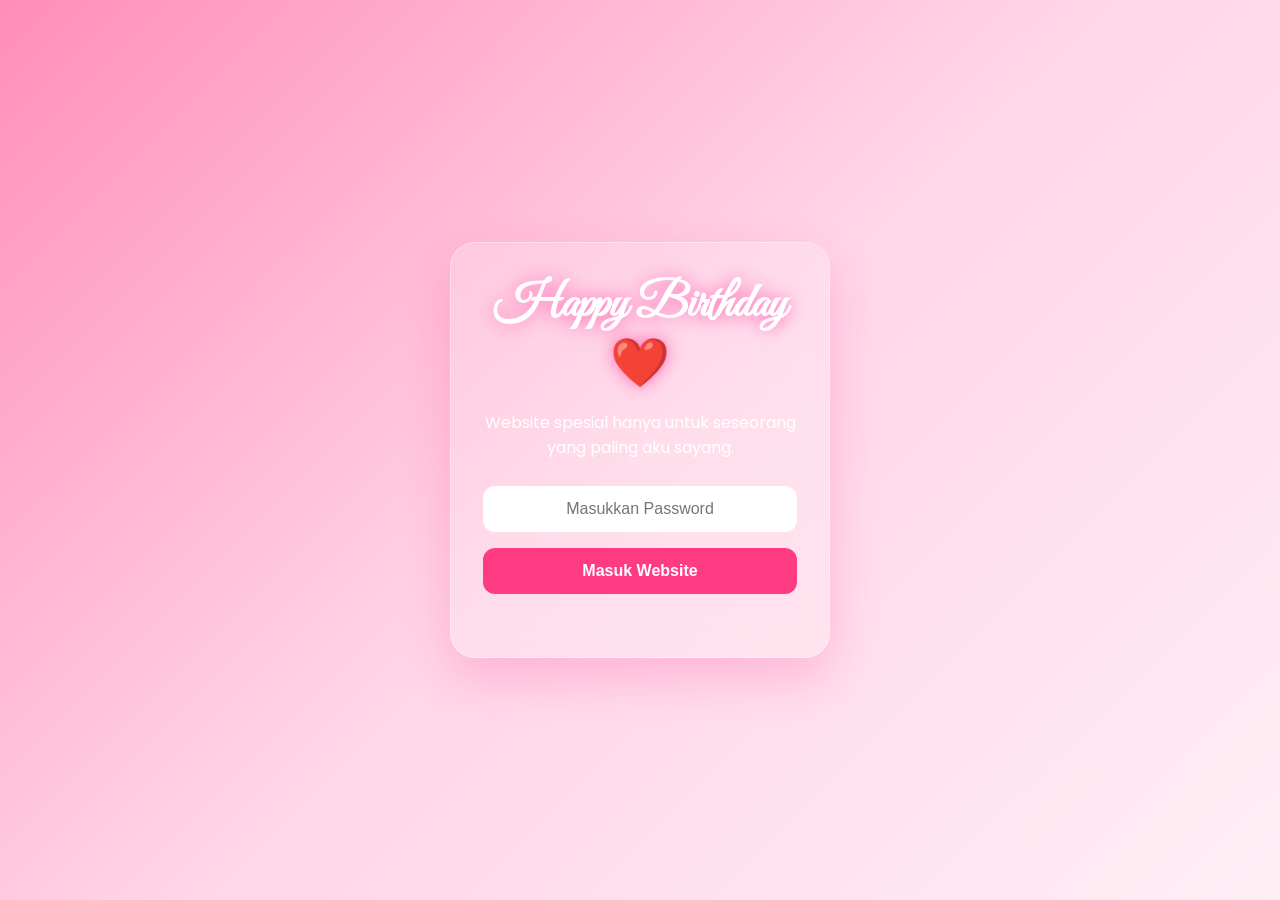
<file: index.html>
<!doctype html>
<html lang="id">
<head>
  <meta charset="utf-8">
  <meta name="viewport" content="width=device-width,initial-scale=1">
  <meta name="theme-color" content="#ff8eb8">
  <title>Happy Birthday Sayanggkuu ❤️</title>

  <link href="https://fonts.googleapis.com/css2?family=Poppins:wght@300;500;700&family=Great+Vibes&display=swap" rel="stylesheet">

  <style>
    /* Reset */
    * { box-sizing: border-box; margin: 0; padding: 0; }

    html,body { height: 100%; }

    body {
      display: flex;
      align-items: center;
      justify-content: center;
      font-family: Poppins, sans-serif;
      background: linear-gradient(135deg,#ff8eb8,#ffd6e7,#ffeef5);
      overflow: hidden;
    }

    .container {
      width: min(90vw, 380px);
      background: rgba(255,255,255,.18);
      backdrop-filter: blur(18px);
      border-radius: 25px;
      padding: 32px;
      text-align: center;
      box-shadow: 0 20px 50px rgba(255,0,128,.18);
      border: 1px solid rgba(255,255,255,.35);
      position: relative;
      z-index: 10;
    }

    h1 {
      font-family: "Great Vibes", cursive;
      color: #fff;
      font-size: 48px;
      text-shadow: 0 0 18px hotpink;
    }

    p { color: #fff; margin: 12px 0 18px; }

    .sr-only {
      position: absolute !important;
      height: 1px; width: 1px;
      overflow: hidden;
      clip: rect(1px, 1px, 1px, 1px);
      white-space: nowrap;
    }

    input[type="password"] {
      width: 100%;
      padding: 14px;
      border: none;
      border-radius: 12px;
      font-size: 16px;
      text-align: center;
      margin-top: 8px;
      outline: none;
    }

    button {
      width: 100%;
      padding: 14px;
      margin-top: 16px;
      border: none;
      border-radius: 12px;
      cursor: pointer;
      font-size: 16px;
      font-weight: 700;
      background: #ff3b84;
      color: white;
      transition: transform .18s ease, background .18s ease;
    }

    button:hover { transform: translateY(-2px); background: #ff0066; }

    #error {
      margin-top: 12px;
      color: #fff3b0;
      min-height: 1.2em;
    }

    /* Floating hearts layer (visual only) */
    .hearts {
      position: absolute;
      inset: 0;
      pointer-events: none;
      overflow: hidden;
      z-index: 1;
    }

    .heart {
      position: absolute;
      transform: translateY(100vh);
      will-change: transform, opacity;
      animation-name: floatUp;
      animation-timing-function: linear;
      animation-iteration-count: infinite;
    }

    @keyframes floatUp {
      0%   { transform: translateY(100vh) scale(0.9); opacity: 0; }
      10%  { opacity: 0.85; }
      100% { transform: translateY(-120px) scale(1); opacity: 0; }
    }

    @media (max-width: 360px) {
      h1 { font-size: 40px; }
    }
  </style>
</head>
<body>

  <div class="container" role="main">
    <h1>Happy Birthday ❤️</h1>
    <p>Website spesial hanya untuk seseorang yang paling aku sayang.</p>

    <form id="loginForm" autocomplete="off" novalidate>
      <label for="password" class="sr-only">Masukkan Password</label>
      <input id="password" name="password" type="password" placeholder="Masukkan Password" inputmode="numeric" aria-describedby="error" />
      <button type="submit">Masuk Website</button>
      <div id="error" role="alert" aria-live="assertive"></div>
    </form>
  </div>

  <!-- visual hearts (ARIA-hidden) -->
  <div class="hearts" aria-hidden="true"></div>

  <script>
    // NOTE: Client-only password checks are not secure. This is okay for a private surprise but do not use for anything sensitive.
    // If you want stronger protection, validate the password on a server.

    // (Optional) Plain-check password (for small private use). Replace with server-side check for real security.
    const PLAIN_PASSWORD = "14626";

    const form = document.getElementById('loginForm');
    const input = document.getElementById('password');
    const error = document.getElementById('error');

    form.addEventListener('submit', function (ev) {
      ev.preventDefault();
      const val = input.value || "";
      // simple comparison — still visible in client code
      if (val === PLAIN_PASSWORD) {
        // proceed
        window.location.href = "birthday.html";
      } else {
        error.textContent = "Password Salah ❤️";
        input.focus();
      }
    });

    // Create floating hearts with limited DOM nodes to reduce cost
    const heartsContainer = document.querySelector('.hearts');
    const HEART_COUNT = 22;
    for (let i = 0; i < HEART_COUNT; i++) {
      const h = document.createElement('div');
      h.className = 'heart';
      h.textContent = '❤';
      h.style.left = (Math.random() * 100) + 'vw';
      const dur = 5 + Math.random() * 8;
      const delay = -(Math.random() * dur);
      h.style.animationDuration = dur + 's';
      h.style.animationDelay = delay + 's';
      h.style.fontSize = (12 + Math.random() * 36) + 'px';
      h.style.opacity = (0.4 + Math.random() * 0.8).toString();
      heartsContainer.appendChild(h);
    }
  </script>
</body>
</html>
</file>
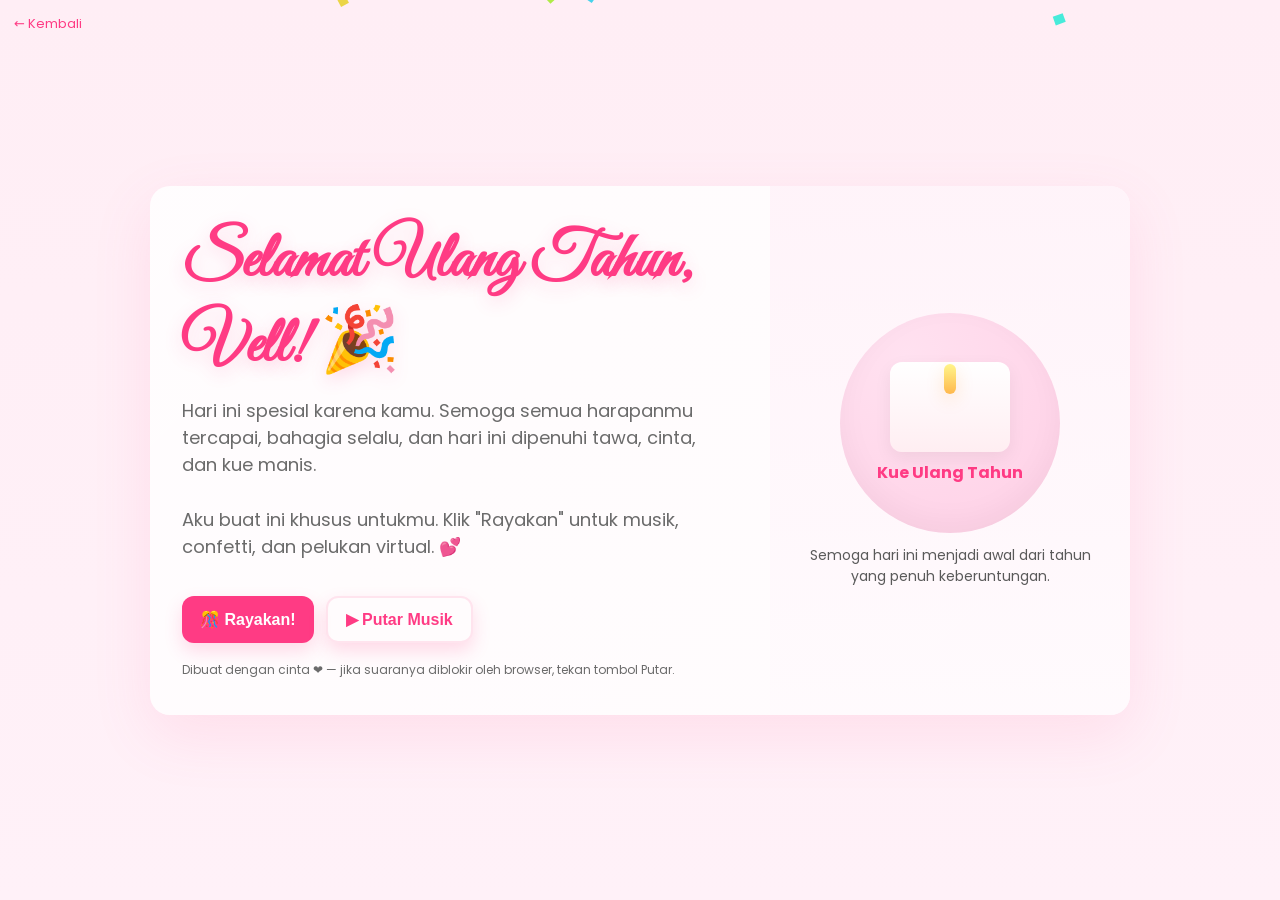
<file: birthday.html>
<!doctype html>
<html lang="id">
<head>
  <meta charset="utf-8">
  <meta name="viewport" content="width=device-width,initial-scale=1">
  <title>Selamat Ulang Tahun, Vell! 🎉</title>
  <meta name="theme-color" content="#ff9ccf">

  <link href="https://fonts.googleapis.com/css2?family=Great+Vibes&family=Poppins:wght@300;500;700&display=swap" rel="stylesheet">

  <style>
    :root{
      --bg1:#ffeef5;
      --bg2:#fff1f8;
      --accent:#ff3b84;
      --muted:#6b6b6b;
    }

    *{box-sizing:border-box}
    html,body{height:100%;margin:0}

    body{
      font-family:Poppins,system-ui,-apple-system,"Segoe UI",Roboto,"Helvetica Neue",Arial;
      background:linear-gradient(180deg,var(--bg1),var(--bg2));
      display:flex;align-items:center;justify-content:center;padding:24px;
    }

    .card{
      width:min(980px,100%);
      max-width:980px;
      border-radius:20px;
      overflow:hidden;
      position:relative;
      background:linear-gradient(135deg,rgba(255,255,255,0.85),rgba(255,255,255,0.75));
      box-shadow:0 20px 60px rgba(255,90,150,0.12);
      display:flex;gap:24px;align-items:stretch;
    }

    .left{
      flex:1 1 520px;padding:36px 32px;display:flex;flex-direction:column;align-items:flex-start;justify-content:center;position:relative;z-index:3;
    }

    h1{
      font-family:"Great Vibes",cursive;font-size:64px;margin:0;color:var(--accent);text-shadow:0 6px 18px rgba(255,59,132,0.18);
    }

    p.lead{font-size:18px;color:var(--muted);margin:10px 0 18px}

    .actions{display:flex;gap:12px;margin-top:18px;width:100%;}

    button{
      appearance:none;border:none;padding:12px 18px;border-radius:12px;font-weight:700;cursor:pointer;font-size:16px;
      background:var(--accent);color:white;box-shadow:0 8px 18px rgba(255,59,132,0.18);
    }

    button.secondary{background:transparent;color:var(--accent);border:2px solid rgba(255,59,132,0.12)}

    .right{
      width:360px;background:linear-gradient(180deg,rgba(255,240,248,0.7),rgba(255,250,253,0.75));padding:28px;display:flex;flex-direction:column;align-items:center;justify-content:center;gap:12px;position:relative;
    }

    .cake{width:220px;height:220px;border-radius:50%;background:radial-gradient(circle at 30% 20%,#ffe1f0,#ffd0e6);display:flex;align-items:center;justify-content:center;box-shadow:inset 0 -10px 30px rgba(0,0,0,0.04)}

    .cake .flame{width:12px;height:30px;background:linear-gradient(#fff58a,#ffb84d);border-radius:10px;box-shadow:0 6px 18px rgba(255,136,0,0.18)}

    .message{font-size:14px;color:#5a5a5a;text-align:center}

    .credits{font-size:12px;color:var(--muted);margin-top:18px}

    .backlink{position:absolute;left:14px;top:14px;font-size:13px;color:var(--accent);text-decoration:none}

    /* confetti canvas overlay */
    canvas.confetti{position:fixed;inset:0;pointer-events:none;z-index:4}

    @media (max-width:920px){
      .card{flex-direction:column;align-items:center}
      .right{width:100%;order:2}
      .left{order:1;padding:22px}
      h1{font-size:48px}
    }

  </style>
</head>
<body>

  <a class="backlink" href="index.html">← Kembali</a>

  <div class="card" role="main">
    <div class="left">
      <h1>Selamat Ulang Tahun, Vell! 🎉</h1>
      <p class="lead">Hari ini spesial karena kamu. Semoga semua harapanmu tercapai, bahagia selalu, dan hari ini dipenuhi tawa, cinta, dan kue manis.</p>

      <p class="lead">Aku buat ini khusus untukmu. Klik "Rayakan" untuk musik, confetti, dan pelukan virtual. 💕</p>

      <div class="actions">
        <button id="celebrateBtn">🎊 Rayakan!</button>
        <button id="playPauseBtn" class="secondary">▶ Putar Musik</button>
      </div>

      <div class="credits">Dibuat dengan cinta ❤️ — jika suaranya diblokir oleh browser, tekan tombol Putar.</div>
    </div>

    <div class="right" aria-hidden="false">
      <div class="cake" aria-hidden="true">
        <div style="display:flex;flex-direction:column;align-items:center;gap:8px;">
          <div style="width:120px;height:90px;background:linear-gradient(#fff,#ffeef2);border-radius:12px;box-shadow:0 6px 18px rgba(0,0,0,0.06);display:flex;align-items:flex-start;justify-content:center;padding-top:8px;position:relative;">
            <div class="flame" style="transform:translateY(-6px);"></div>
          </div>
          <div style="font-weight:700;color:var(--accent);">Kue Ulang Tahun</div>
        </div>
      </div>
      <div class="message">Semoga hari ini menjadi awal dari tahun yang penuh keberuntungan.</div>
    </div>
  </div>

  <canvas class="confetti" id="confettiCanvas" aria-hidden="true"></canvas>

  <script>
    // Simple confetti implementation
    const canvas = document.getElementById('confettiCanvas');
    const ctx = canvas.getContext('2d');
    let W = canvas.width = innerWidth;
    let H = canvas.height = innerHeight;
    window.addEventListener('resize', ()=>{W = canvas.width = innerWidth; H = canvas.height = innerHeight});

    function rand(min,max){return Math.random()*(max-min)+min}

    class Particle{
      constructor(){
        this.reset();
      }
      reset(){
        this.x = rand(0,W);
        this.y = rand(-H,0);
        this.w = rand(6,14);
        this.h = rand(6,12);
        this.color = `hsl(${Math.floor(rand(0,360))},80%,60%)`;
        this.vx = rand(-0.5,0.5);
        this.vy = rand(1,4);
        this.rot = rand(0,Math.PI*2);
        this.vr = rand(-0.1,0.1);
        this.alpha = 1;
      }
      update(){
        this.x += this.vx;
        this.y += this.vy;
        this.vy += 0.02; // gravity
        this.rot += this.vr;
        if(this.y>H+20 || this.x<-50 || this.x>W+50) this.reset();
      }
      draw(){
        ctx.save();
        ctx.translate(this.x,this.y);
        ctx.rotate(this.rot);
        ctx.globalAlpha = this.alpha;
        ctx.fillStyle = this.color;
        ctx.fillRect(-this.w/2,-this.h/2,this.w,this.h);
        ctx.restore();
      }
    }

    let particles = [];
    function makeConfetti(count=150){
      particles = [];
      for(let i=0;i<count;i++) particles.push(new Particle());
    }

    function animate(){
      ctx.clearRect(0,0,W,H);
      for(let p of particles){p.update();p.draw()}
      requestAnimationFrame(animate);
    }

    // Simple melody using WebAudio API (short jingle)
    const AudioCtx = window.AudioContext || window.webkitAudioContext;
    let audioCtx;
    function playJingle(){
      if(!AudioCtx) return;
      if(!audioCtx) audioCtx = new AudioCtx();
      const now = audioCtx.currentTime;
      const notes = [440, 523.25, 659.25, 523.25, 440]; // A4 C5 E5 C5 A4
      const dur = 0.28;
      notes.forEach((freq,i)=>{
        const o = audioCtx.createOscillator();
        const g = audioCtx.createGain();
        o.type = 'sine';
        o.frequency.value = freq;
        g.gain.value = 0.0001;
        o.connect(g); g.connect(audioCtx.destination);
        o.start(now + i*dur*0.9);
        g.gain.linearRampToValueAtTime(0.12, now + i*dur*0.9 + 0.02);
        g.gain.exponentialRampToValueAtTime(0.0001, now + (i+1)*dur*0.9);
        o.stop(now + (i+1)*dur*0.9);
      });
    }

    // Play/pause control (we synthesize sounds on demand, so toggle acts as mute/unmute)
    let enabledSound = false;
    const playPauseBtn = document.getElementById('playPauseBtn');
    playPauseBtn.addEventListener('click', ()=>{
      enabledSound = !enabledSound;
      playPauseBtn.textContent = enabledSound ? '⏸ Musik Aktif' : '▶ Putar Musik';
      if(enabledSound) { // play a short loop of melody
        playJingle();
      }
    });

    // Celebrate button triggers confetti + sound
    const celebrateBtn = document.getElementById('celebrateBtn');
    celebrateBtn.addEventListener('click', ()=>{
      makeConfetti(220);
      if(!particles.length) makeConfetti(220);
      if(!animationStarted){animate();animationStarted=true}
      if(enabledSound){playJingle()}
      // temporary burst: increase vy for a short time
      setTimeout(()=>{makeConfetti(120)},4000);
    });

    // auto-trigger small celebration after load
    let animationStarted=false;
    window.addEventListener('load', ()=>{
      // slight delay then small burst
      setTimeout(()=>{
        makeConfetti(120);
        if(!animationStarted){animate();animationStarted=true}
        // try to play if user previously interacted (browsers block autoplay audio)
        try{ if(enabledSound){playJingle()} }catch(e){}
      },900);
    });

    // Accessibility: allow keyboard activation
    celebrateBtn.addEventListener('keyup', (e)=>{ if(e.key==='Enter' || e.key===' ') celebrateBtn.click() });

  </script>
</body>
</html>
</file>
